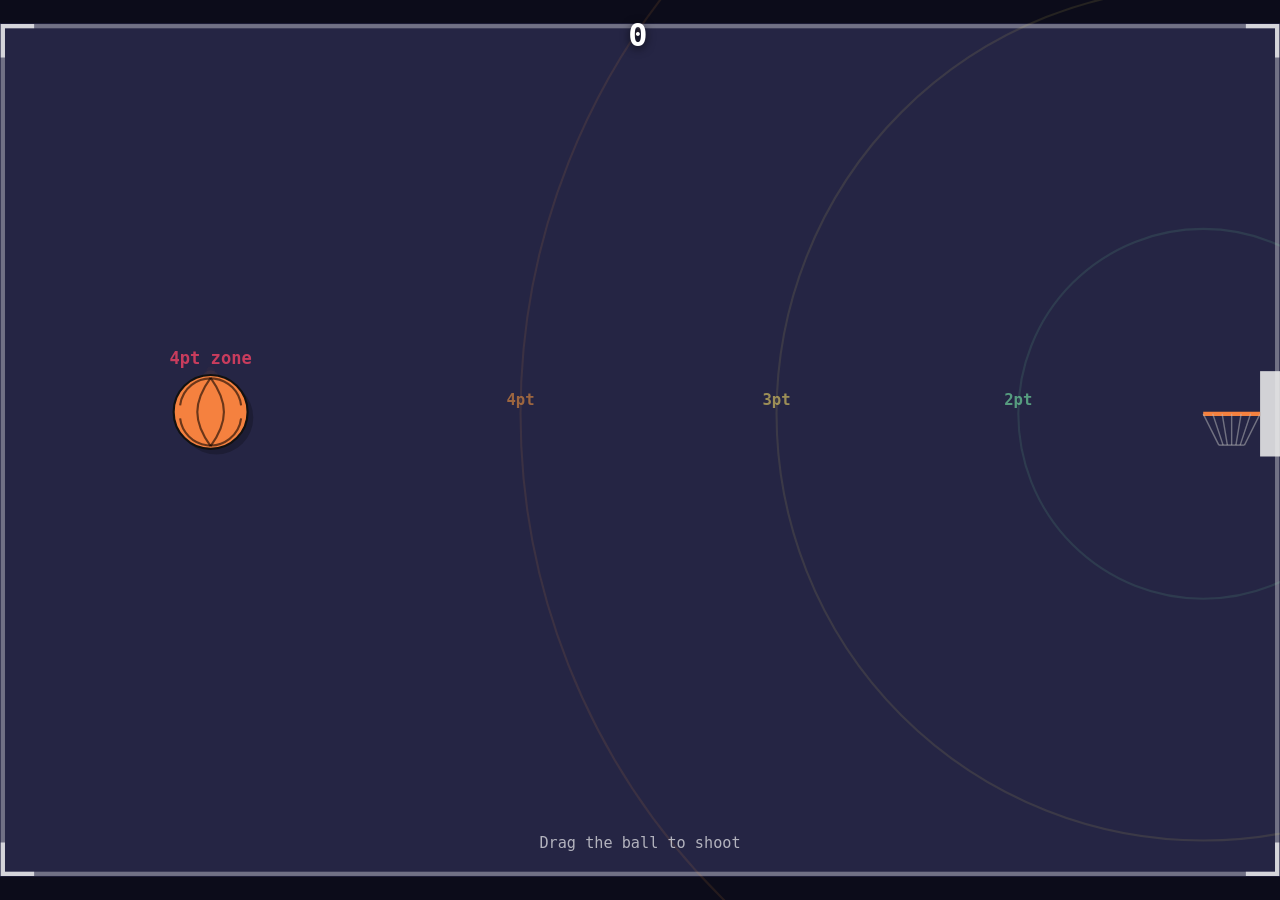
<file: basketball.html>
<!DOCTYPE html>
<html lang="en">
<head>
  <meta charset="UTF-8">
  <meta name="viewport" content="width=device-width, initial-scale=1.0, user-scalable=no">
  <title>Basketball</title>
  <style>
    * { margin: 0; padding: 0; box-sizing: border-box; }
    body { overflow: hidden; background: #1a1a2e; user-select: none; -webkit-user-select: none; }
    canvas { display: block; touch-action: none; }
    #score {
      position: fixed; top: 16px; left: 50%; transform: translateX(-50%);
      color: #fff; font: bold 2rem monospace; pointer-events: none;
      text-shadow: 0 2px 10px rgba(0,0,0,0.7); z-index: 10;
      letter-spacing: 4px; transition: transform 0.15s ease-out, color 0.3s ease;
    }
    #streak {
      position: fixed; top: 60px; left: 50%; transform: translateX(-50%);
      color: #ffd700; font: bold 1.1rem monospace; pointer-events: none;
      z-index: 10; opacity: 0; transition: opacity 0.4s;
      letter-spacing: 2px;
    }
    #hint {
      position: fixed; bottom: 48px; left: 50%; transform: translateX(-50%);
      color: rgba(255,255,255,0.65); font: 0.95rem monospace;
      pointer-events: none; z-index: 10; white-space: nowrap;
    }
  </style>
</head>
<body>
  <canvas id="c"></canvas>
  <div id="score">0</div>
  <div id="streak"></div>
  <div id="hint">Drag the ball to shoot</div>
  <script>
    'use strict';
    const canvas = document.getElementById('c');
    const ctx = canvas.getContext('2d');
    const scoreEl = document.getElementById('score');
    const streakEl = document.getElementById('streak');
    const hintEl  = document.getElementById('hint');

    // --- Audio ---
    let audioCtx = null;
    function getAC() {
      if (!audioCtx) audioCtx = new (window.AudioContext || window.webkitAudioContext)();
      if (audioCtx.state === 'suspended') audioCtx.resume();
      return audioCtx;
    }
    function playScore(pts) {
      const ac = getAC();
      const freqSets = [[523,659],[523,659,784],[523,659,784,1047],[392,523,659,784,1047,1319]];
      const freqs = freqSets[Math.min(pts-1, 3)];
      freqs.forEach((freq, i) => {
        const osc = ac.createOscillator(), gain = ac.createGain();
        osc.connect(gain); gain.connect(ac.destination);
        osc.type = 'sine'; osc.frequency.value = freq;
        const t0 = ac.currentTime + i * 0.07;
        gain.gain.setValueAtTime(0, t0);
        gain.gain.linearRampToValueAtTime(0.22, t0 + 0.02);
        gain.gain.exponentialRampToValueAtTime(0.001, t0 + 0.5);
        osc.start(t0); osc.stop(t0 + 0.55);
      });
    }
    function playBounce(speed) {
      const ac = getAC();
      const osc = ac.createOscillator(), gain = ac.createGain();
      osc.connect(gain); gain.connect(ac.destination);
      osc.type = 'sine'; osc.frequency.value = 120 + speed * 8;
      const vol = Math.min(0.25, speed * 0.025);
      gain.gain.setValueAtTime(vol, ac.currentTime);
      gain.gain.exponentialRampToValueAtTime(0.001, ac.currentTime + 0.12);
      osc.start(ac.currentTime); osc.stop(ac.currentTime + 0.14);
    }

    // --- Layout ---
    const BASE_W = 900, BASE_H = 600;
    let scale = 1, dpr = window.devicePixelRatio || 1, offsetX = 0, offsetY = 0;

    // --- Constants ---
    const BALL_R = 26, GRAVITY = 0.09, DAMPING = 0.998, RESTITUTION = 0.78;
    const ZONE_R = 115, IMPULSE = 4, MAX_SPEED = 7, TRAIL_LEN = 6;
    const HOOP_BW = 14, RIM_LEN = 40, HOOP_H = 60;
    const SCORE_W = HOOP_BW + RIM_LEN;

    // Distance tiers — measured from ball's last-hit position to the rim opening
    const PT_TIERS = [
      { maxDist: 130, pts: 1, label: '+1', color: '#7fffb0' },
      { maxDist: 300, pts: 2, label: '+2', color: '#ffe566' },
      { maxDist: 480, pts: 3, label: '+3', color: '#ff9a3c' },
      { maxDist: Infinity, pts: 4, label: '+4 BOMB!', color: '#ff4466' },
    ];

    // --- Screen shake ---
    let shakeMag = 0;
    function triggerShake(mag) { shakeMag = Math.max(shakeMag, mag); }

    // --- Particles ---
    let particles = [];
    function spawnParticles(x, y, vxBias, vyBias, count, rgb) {
      for (let i = 0; i < count; i++) {
        const angle = Math.random() * Math.PI * 2, spd = 1 + Math.random() * 3.5;
        particles.push({ x, y, vx: vxBias + Math.cos(angle)*spd, vy: vyBias + Math.sin(angle)*spd,
          life: 1, decay: 0.035 + Math.random()*0.04, r: 2 + Math.random()*3.5, rgb });
      }
    }
    let tapRings = [];
    function spawnTapRing(x, y) { tapRings.push({ x, y, r: BALL_R, life: 1 }); }

    // --- Score popups ---
    let scorePopups = [];
    function spawnScorePopup(x, y, tier) {
      scorePopups.push({ x, y, label: tier.label, color: tier.color, pts: tier.pts, life: 1, vy: -1.8 });
    }

    // --- Score rings ---
    let scoreRings = [], scoreFlash = 0;
    function triggerScoreEffects(hx, hy, tier) {
      const count = 16 + tier.pts * 10;
      spawnParticles(hx, hy, 0, -5, count, '255,215,0');
      spawnParticles(hx, hy, 0, 0, Math.round(count/2), '255,255,255');
      for (let i = 0; i < tier.pts + 2; i++)
        scoreRings.push({ x: hx, y: hy, r: 12 + i*10, life: 1, spd: 2.5 + i*0.7 });
      scoreFlash = Math.min(1, 0.2 * tier.pts);
      triggerShake(5 + tier.pts * 2.5);
      spawnScorePopup(hx, hy - 40, tier);
      scoreEl.style.transform = 'translateX(-50%) scale(2.2)';
      scoreEl.style.color = tier.color;
      setTimeout(() => { scoreEl.style.transform = 'translateX(-50%) scale(1)'; scoreEl.style.color = '#fff'; }, 380);
    }

    // --- Drag ---
    const DRAG_MAX = 140, DRAG_WINDOW = 550;
    let drag = { active: false, tid: null };
    let lastHitX = -1, lastHitY = -1;

    function fireDrag() {
      if (!drag.active) return;
      drag.active = false;
      if (drag.tid) { clearTimeout(drag.tid); drag.tid = null; }
      const ddx = ptr.x - drag.startX, ddy = ptr.y - drag.startY;
      const dist = Math.hypot(ddx, ddy);
      if (dist < 5) return;
      lastHitX = ball.x; lastHitY = ball.y;
      const t = Math.min(dist / DRAG_MAX, 1);
      const nx = ddx/dist, ny = ddy/dist;
      ball.vx += nx * IMPULSE * (0.4 + t*1.6);
      ball.vy += ny * IMPULSE * (0.4 + t*1.6);
      const spd = Math.hypot(ball.vx, ball.vy);
      if (spd > MAX_SPEED) { ball.vx = ball.vx/spd*MAX_SPEED; ball.vy = ball.vy/spd*MAX_SPEED; }
      zoneFlash = 80;
      triggerShake(1.5 + t*3);
      spawnTapRing(ball.x, ball.y);
      spawnParticles(ball.x, ball.y, nx*2, ny*2, 8 + Math.round(t*6), '255,200,100');
    }

    // --- State ---
    let W = 0, H = 0, score = 0, streak = 0;
    let ball, trail = [];
    let hoop; // { y, vy, side: 'left'|'right' }
    let ptr = { x: -999, y: -999, on: false };
    let zoneFlash = 0;
    const hintT0 = performance.now();
    let hintGone = false;
    let streakHideTimer = null;

    // --- Setup ---
    function resize() {
      const cssW = window.innerWidth, cssH = window.innerHeight;
      dpr = window.devicePixelRatio || 1;
      canvas.style.width = cssW+'px'; canvas.style.height = cssH+'px';
      canvas.width = Math.round(cssW*dpr); canvas.height = Math.round(cssH*dpr);
      scale = Math.min(cssW/BASE_W, cssH/BASE_H) || 1;
      offsetX = (cssW - BASE_W*scale)/2; offsetY = (cssH - BASE_H*scale)/2;
      W = BASE_W; H = BASE_H;
    }
    window.addEventListener('resize', resize);

    function rndHoopY() { return 90 + Math.random() * (H - 230); }
    function hoopSpeed() { return Math.min(0.28 + score * 0.018, 2.5); }
    function placeHoop() {
      const side = Math.random() < 0.5 ? 'left' : 'right';
      const spd = hoopSpeed();
      hoop = { y: rndHoopY(), side, vy: (Math.random() < 0.5 ? 1 : -1) * spd };
    }
    function spawnBall() {
      trail = [];
      // Spawn ball on the far side from the hoop
      const cx = hoop.side === 'left' ? W * 0.55 + Math.random()*W*0.35
                                       : W * 0.10 + Math.random()*W*0.35;
      ball = { x: cx, y: 55, vx: 0, vy: 0 };
    }

    // --- Pointer events ---
    function toLogical(cx, cy) { return { x: (cx-offsetX)/scale, y: (cy-offsetY)/scale }; }

    canvas.addEventListener('pointermove', e => {
      const p = toLogical(e.clientX, e.clientY); ptr.x=p.x; ptr.y=p.y; ptr.on=true;
    });
    canvas.addEventListener('pointerleave', () => { ptr.on=false; if(drag.active) fireDrag(); });
    canvas.addEventListener('pointerenter', () => { ptr.on=true; });
    canvas.addEventListener('pointerdown', e => {
      e.preventDefault();
      const p0 = toLogical(e.clientX, e.clientY); ptr.x=p0.x; ptr.y=p0.y; ptr.on=true;
      getAC();
      if (Math.hypot(ball.x-ptr.x, ball.y-ptr.y) <= ZONE_R) {
        drag.active=true; drag.startX=ptr.x; drag.startY=ptr.y;
        if(drag.tid) clearTimeout(drag.tid);
        drag.tid = setTimeout(fireDrag, DRAG_WINDOW);
        zoneFlash=80;
      }
    }, { passive: false });
    canvas.addEventListener('pointerup',     () => { if(drag.active) fireDrag(); });
    canvas.addEventListener('pointercancel', () => { drag.active=false; if(drag.tid){clearTimeout(drag.tid);drag.tid=null;} });

    // --- Scoring ---
    function inHoop() {
      if (ball.y < hoop.y - HOOP_H/2 || ball.y > hoop.y + HOOP_H/2) return false;
      return hoop.side === 'left' ? ball.x <= SCORE_W : ball.x >= W - SCORE_W;
    }
    function getTierForDist(dist) {
      for (const t of PT_TIERS) { if (dist <= t.maxDist) return t; }
      return PT_TIERS[PT_TIERS.length-1];
    }
    function calcTier() {
      if (lastHitX < 0) return PT_TIERS[0];
      const rimX = hoop.side === 'left' ? SCORE_W : W - SCORE_W;
      return getTierForDist(Math.hypot(lastHitX - rimX, lastHitY - hoop.y));
    }
    function ballTier() {
      const rimX = hoop.side === 'left' ? SCORE_W : W - SCORE_W;
      return getTierForDist(Math.hypot(ball.x - rimX, ball.y - hoop.y));
    }

    // --- Update ---
    function update(ts, dt) {
      const f = Math.min(dt, 50) / 16.667;

      // Move hoop
      hoop.y += hoop.vy * f;
      const mg = HOOP_H/2 + 10;
      if (hoop.y < 70 + mg)    { hoop.y = 70 + mg;    hoop.vy =  Math.abs(hoop.vy); }
      if (hoop.y > H - mg - 20){ hoop.y = H - mg - 20; hoop.vy = -Math.abs(hoop.vy); }

      // Physics
      ball.vy += GRAVITY * f;
      ball.vx *= Math.pow(DAMPING, f); ball.vy *= Math.pow(DAMPING, f);
      ball.x += ball.vx * f; ball.y += ball.vy * f;

      // Wall bounces
      if (ball.x - BALL_R < 0) {
        ball.x = BALL_R; const spd = Math.abs(ball.vx); ball.vx = spd * RESTITUTION;
        if (spd > 1) { triggerShake(spd*0.6); spawnParticles(BALL_R,ball.y,spd*0.4,0,10,'245,129,63'); playBounce(spd); }
      }
      if (ball.x + BALL_R > W) {
        ball.x = W - BALL_R; const spd = Math.abs(ball.vx); ball.vx = -spd * RESTITUTION;
        if (spd > 1) { triggerShake(spd*0.6); spawnParticles(W-BALL_R,ball.y,-spd*0.4,0,10,'245,129,63'); playBounce(spd); }
      }
      if (ball.y + BALL_R > H) {
        ball.y = H - BALL_R; const spd = Math.abs(ball.vy); ball.vy = -spd * RESTITUTION;
        if (spd > 1) { triggerShake(spd*0.8); spawnParticles(ball.x,H-BALL_R,0,-spd*0.5,12,'245,129,63'); playBounce(spd); }
        // Floor touch = miss, reset streak
        if (spd > 2 && streak > 0) { streak = 0; }
      }

      // Trail
      trail.push({ x: ball.x, y: ball.y });
      if (trail.length > TRAIL_LEN) trail.shift();

      // Particles / rings / popups
      for (let i=particles.length-1; i>=0; i--) {
        const p=particles[i]; p.x+=p.vx*f; p.y+=p.vy*f; p.vy+=GRAVITY*0.4*f; p.life-=p.decay*f;
        if(p.life<=0) particles.splice(i,1);
      }
      for (let i=tapRings.length-1; i>=0; i--) {
        const tr=tapRings[i]; tr.r+=3*f; tr.life-=0.06*f;
        if(tr.life<=0) tapRings.splice(i,1);
      }
      for (let i=scoreRings.length-1; i>=0; i--) {
        const sr=scoreRings[i]; sr.r+=sr.spd*f; sr.life-=0.018*f;
        if(sr.life<=0) scoreRings.splice(i,1);
      }
      for (let i=scorePopups.length-1; i>=0; i--) {
        const sp=scorePopups[i]; sp.y+=sp.vy*f; sp.life-=0.02*f;
        if(sp.life<=0) scorePopups.splice(i,1);
      }
      if(scoreFlash>0) scoreFlash=Math.max(0, scoreFlash-0.045*f);
      shakeMag *= Math.pow(0.78, f);
      if(shakeMag<0.05) shakeMag=0;

      // Scoring
      if (Math.hypot(ball.vx, ball.vy) > 1 && inHoop()) {
        const tier = calcTier();
        score += tier.pts;
        streak++;
        scoreEl.textContent = score;
        playScore(tier.pts);
        const hx = hoop.side === 'left' ? SCORE_W : W - SCORE_W;
        triggerScoreEffects(hx, hoop.y, tier);
        if (streak >= 2) {
          streakEl.textContent = `${streak}x STREAK`;
          streakEl.style.opacity = '1';
          if(streakHideTimer) clearTimeout(streakHideTimer);
          streakHideTimer = setTimeout(() => { streakEl.style.opacity = '0'; }, 1800);
        }
        placeHoop();
        spawnBall();
        return;
      }

      if(zoneFlash>0) zoneFlash-=dt;
      if(!hintGone) {
        const el=ts-hintT0;
        if(el>3000) {
          const a=Math.max(0,1-(el-3000)/500);
          hintEl.style.opacity=a;
          if(a<=0){hintGone=true;hintEl.style.display='none';}
        }
      }
    }

    // --- Draw: court + zone arcs ---
    function drawCourt() {
      ctx.save();
      ctx.fillStyle='#252544'; ctx.fillRect(0,0,W,H);
      ctx.strokeStyle='rgba(255,255,255,0.35)'; ctx.lineWidth=3;
      ctx.strokeRect(2,2,W-4,H-4);
      const corner=22;
      ctx.strokeStyle='rgba(255,255,255,0.70)'; ctx.lineWidth=3;
      for (const [cx,cy,sx,sy] of [[2,2,1,1],[W-2,2,-1,1],[2,H-2,1,-1],[W-2,H-2,-1,-1]]) {
        ctx.beginPath(); ctx.moveTo(cx+sx*corner,cy); ctx.lineTo(cx,cy); ctx.lineTo(cx,cy+sy*corner); ctx.stroke();
      }
      // Zone arcs from the active hoop rim
      if (hoop) {
        const rimX = hoop.side==='left' ? SCORE_W : W-SCORE_W;
        const rimY = hoop.y;
        const arcData = [
          { d: PT_TIERS[0].maxDist, color: 'rgba(127,255,176,0.10)', lbl: '2pt' },
          { d: PT_TIERS[1].maxDist, color: 'rgba(255,229,102,0.10)', lbl: '3pt' },
          { d: PT_TIERS[2].maxDist, color: 'rgba(255,154,60,0.10)',  lbl: '4pt' },
        ];
        arcData.forEach(({ d, color, lbl }) => {
          ctx.beginPath(); ctx.arc(rimX, rimY, d, 0, Math.PI*2);
          ctx.strokeStyle=color; ctx.lineWidth=1.5; ctx.stroke();
          // label at the arc on the open-court side
          const lx = rimX + (hoop.side==='left' ? d : -d);
          if (lx>10 && lx<W-10) {
            ctx.font='bold 11px monospace'; ctx.textAlign='center';
            ctx.fillStyle=color.replace('0.10','0.55');
            ctx.fillText(lbl, lx, rimY-6);
          }
        });
      }
      ctx.restore();
    }

    // --- Draw: hoop ---
    function drawHoop() {
      const left = hoop.side==='left';
      const sign = left ? 1 : -1;
      const bx = left ? 0 : W-HOOP_BW;
      ctx.fillStyle='rgba(235,235,235,0.88)'; ctx.fillRect(bx, hoop.y-HOOP_H/2, HOOP_BW, HOOP_H);
      const rx0 = left ? HOOP_BW : W-HOOP_BW;
      const rx1 = rx0 + sign*RIM_LEN;
      ctx.strokeStyle='#f5813f'; ctx.lineWidth=3;
      ctx.beginPath(); ctx.moveTo(rx0,hoop.y); ctx.lineTo(rx1,hoop.y); ctx.stroke();
      ctx.strokeStyle='rgba(190,190,190,0.5)'; ctx.lineWidth=1;
      const netBot=hoop.y+22, mid=(rx0+rx1)/2, N=7;
      for(let i=0;i<N;i++){
        const tx=rx0+(rx1-rx0)/(N-1)*i, bxn=mid+(tx-mid)*0.45;
        ctx.beginPath(); ctx.moveTo(tx,hoop.y); ctx.lineTo(bxn,netBot); ctx.stroke();
      }
      const nL=mid+(rx0-mid)*0.45, nR=mid+(rx1-mid)*0.45;
      ctx.beginPath(); ctx.moveTo(Math.min(nL,nR),netBot); ctx.lineTo(Math.max(nL,nR),netBot); ctx.stroke();
    }

    // --- Draw: particles & tap rings ---
    function drawParticles() {
      for (const p of particles) {
        ctx.beginPath(); ctx.arc(p.x,p.y,p.r*p.life,0,Math.PI*2);
        ctx.fillStyle=`rgba(${p.rgb},${p.life.toFixed(2)})`; ctx.fill();
      }
      for (const tr of tapRings) {
        ctx.beginPath(); ctx.arc(tr.x,tr.y,tr.r,0,Math.PI*2);
        ctx.strokeStyle=`rgba(255,220,120,${tr.life.toFixed(2)})`; ctx.lineWidth=2; ctx.stroke();
      }
    }

    // --- Draw: score popups ---
    function drawScorePopups() {
      for (const sp of scorePopups) {
        ctx.save();
        ctx.font = `bold ${24 + sp.pts*5}px monospace`;
        ctx.textAlign='center'; ctx.globalAlpha=sp.life;
        ctx.fillStyle=sp.color; ctx.shadowColor=sp.color; ctx.shadowBlur=14;
        ctx.fillText(sp.label, sp.x, sp.y);
        ctx.restore();
      }
    }

    // --- Draw: trail ---
    function drawTrail() {
      for (let i=0;i<trail.length-1;i++) {
        const t=(i+1)/trail.length;
        ctx.beginPath(); ctx.arc(trail[i].x,trail[i].y,BALL_R*t*0.7,0,Math.PI*2);
        ctx.fillStyle=`rgba(245,129,63,${(t*0.2).toFixed(2)})`; ctx.fill();
      }
    }

    // --- Draw: ball ---
    function drawBall() {
      ctx.beginPath(); ctx.arc(ball.x+4,ball.y+4,BALL_R,0,Math.PI*2);
      ctx.fillStyle='rgba(0,0,0,0.22)'; ctx.fill();
      ctx.beginPath(); ctx.arc(ball.x,ball.y,BALL_R,0,Math.PI*2);
      ctx.fillStyle='#f5813f'; ctx.fill();
      ctx.strokeStyle='#111'; ctx.lineWidth=1.5; ctx.stroke();
      ctx.strokeStyle='rgba(15,6,0,0.6)'; ctx.lineWidth=1.5;
      const r=BALL_R-2;
      ctx.beginPath(); ctx.arc(ball.x,ball.y+2,r*0.9,0.12,Math.PI-0.12); ctx.stroke();
      ctx.beginPath(); ctx.arc(ball.x,ball.y-2,r*0.9,Math.PI+0.12,-0.12); ctx.stroke();
      ctx.beginPath();
      ctx.moveTo(ball.x,ball.y-r);
      ctx.bezierCurveTo(ball.x-r*0.52,ball.y-r*0.28,ball.x-r*0.52,ball.y+r*0.28,ball.x,ball.y+r);
      ctx.stroke();
      ctx.beginPath();
      ctx.moveTo(ball.x,ball.y-r);
      ctx.bezierCurveTo(ball.x+r*0.52,ball.y-r*0.28,ball.x+r*0.52,ball.y+r*0.28,ball.x,ball.y+r);
      ctx.stroke();
    }

    // --- Draw: current point-zone label above ball ---
    function drawPointZone() {
      const tier = ballTier();
      ctx.save();
      ctx.font='bold 12px monospace'; ctx.textAlign='center';
      ctx.fillStyle=tier.color; ctx.globalAlpha=0.75;
      ctx.fillText(`${tier.pts}pt zone`, ball.x, ball.y - BALL_R - 8);
      ctx.restore();
    }

    // --- Draw: zone indicator (cursor) ---
    function drawZone() {
      if (!ptr.on) return;
      const fl = zoneFlash > 0;
      ctx.beginPath(); ctx.arc(ptr.x,ptr.y,ZONE_R,0,Math.PI*2);
      ctx.strokeStyle = fl ? 'rgba(255,255,255,0.9)' : 'rgba(255,255,255,0.32)';
      ctx.lineWidth = fl ? 2 : 1.5; ctx.stroke();
      ctx.beginPath(); ctx.arc(ptr.x,ptr.y,4,0,Math.PI*2);
      ctx.fillStyle = fl ? '#fff' : 'rgba(255,255,255,0.55)'; ctx.fill();
    }

    // --- Draw: score effects ---
    function drawScoreEffects() {
      if (scoreFlash>0) {
        ctx.fillStyle=`rgba(255,235,160,${(scoreFlash*0.5).toFixed(2)})`;
        ctx.fillRect(0,0,W,H);
      }
      for (const sr of scoreRings) {
        ctx.beginPath(); ctx.arc(sr.x,sr.y,sr.r,0,Math.PI*2);
        ctx.strokeStyle=`rgba(255,215,0,${sr.life.toFixed(2)})`;
        ctx.lineWidth=3.5*sr.life; ctx.stroke();
      }
    }

    // --- Draw: drag arrow ---
    function drawDrag() {
      if (!drag.active||!ptr.on) return;
      const ddx=ptr.x-drag.startX, ddy=ptr.y-drag.startY;
      const dist=Math.hypot(ddx,ddy);
      if (dist<5) return;
      const t=Math.min(dist/DRAG_MAX,1), alpha=0.4+t*0.55, angle=Math.atan2(ddy,ddx);
      ctx.save();
      ctx.setLineDash([7,5]); ctx.strokeStyle=`rgba(255,220,90,${alpha})`; ctx.lineWidth=2.5;
      ctx.beginPath(); ctx.moveTo(drag.startX,drag.startY); ctx.lineTo(ptr.x,ptr.y); ctx.stroke();
      ctx.setLineDash([]);
      const aLen=10+t*8;
      ctx.fillStyle=`rgba(255,220,90,${alpha+0.1})`;
      ctx.beginPath();
      ctx.moveTo(ptr.x,ptr.y);
      ctx.lineTo(ptr.x-Math.cos(angle-0.42)*aLen, ptr.y-Math.sin(angle-0.42)*aLen);
      ctx.lineTo(ptr.x-Math.cos(angle+0.42)*aLen, ptr.y-Math.sin(angle+0.42)*aLen);
      ctx.closePath(); ctx.fill();
      const steps=Math.round(t*4);
      for(let i=1;i<=steps;i++){
        const px=drag.startX+(ddx/dist)*(dist*i/(steps+1));
        const py=drag.startY+(ddy/dist)*(dist*i/(steps+1));
        ctx.beginPath(); ctx.arc(px,py,2.5,0,Math.PI*2);
        ctx.fillStyle=`rgba(255,240,160,${(i/steps)*alpha})`; ctx.fill();
      }
      ctx.restore();
    }

    // --- Main loop ---
    let prevTs = 0;
    function loop(ts) {
      const dt = ts - prevTs; prevTs = ts;
      update(ts, Math.min(dt, 50));
      const sx = shakeMag>0 ? (Math.random()-0.5)*shakeMag*2 : 0;
      const sy = shakeMag>0 ? (Math.random()-0.5)*shakeMag*2 : 0;
      ctx.setTransform(1,0,0,1,0,0);
      ctx.fillStyle='#0c0c1a'; ctx.fillRect(0,0,canvas.width,canvas.height);
      ctx.setTransform(scale*dpr,0,0,scale*dpr,(offsetX+sx)*dpr,(offsetY+sy)*dpr);
      drawCourt();
      drawHoop();
      drawParticles();
      drawTrail();
      drawBall();
      drawPointZone();
      drawDrag();
      drawZone();
      drawScoreEffects();
      drawScorePopups();
      requestAnimationFrame(loop);
    }

    resize();
    placeHoop();
    spawnBall();
    requestAnimationFrame(loop);
  </script>
</body>
</html>
</file>
